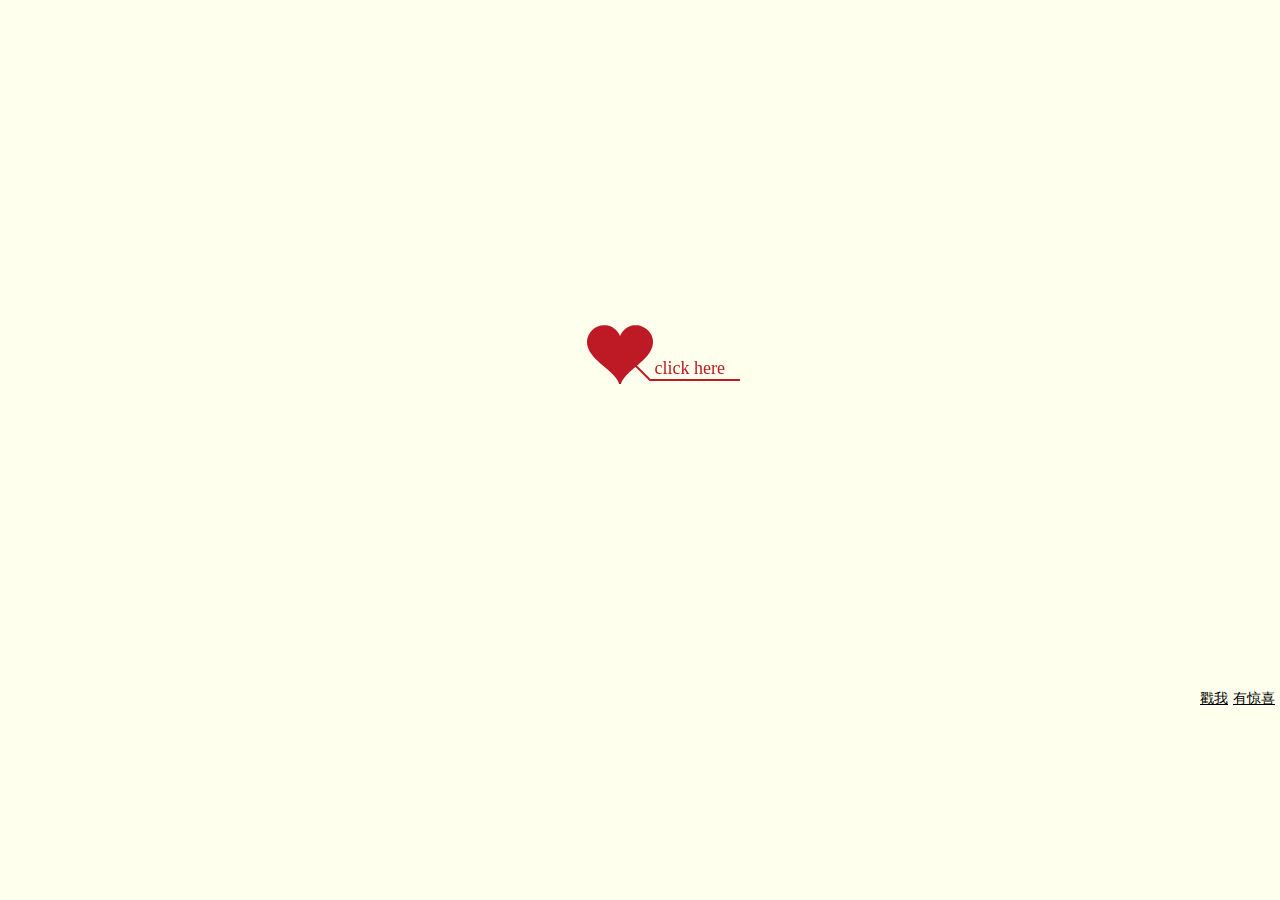
<file: index.html>
<!DOCTYPE html PUBLIC "-//W3C//DTD XHTML 1.0 Strict//EN" "http://www.w3.org/TR/xhtml1/DTD/xhtml1-strict.dtd">
<!-- saved from url=(0027)http://itzoo.info/love.html -->
<html xml:lang="en" xmlns="http://www.w3.org/1999/xhtml">

<head>
    <meta http-equiv="Content-Type" content="text/html; charset=UTF-8">
    <title>【幸福小秘密】Our Love Memory</title>

    <link type="text/css" rel="stylesheet" href="./Love_files/default.css">
    <script type="text/javascript" src="./Love_files/jquery.min.js"></script>
    <script type="text/javascript" src="./Love_files/jscex.min.js"></script>
    <script type="text/javascript" src="./Love_files/jscex-parser.js"></script>
    <script type="text/javascript" src="./Love_files/jscex-jit.js"></script>
    <script type="text/javascript" src="./Love_files/jscex-builderbase.min.js"></script>
    <script type="text/javascript" src="./Love_files/jscex-async.min.js"></script>
    <script type="text/javascript" src="./Love_files/jscex-async-powerpack.min.js"></script>
    <script type="text/javascript" src="./Love_files/functions.js" charset="utf-8"></script>
    <script type="text/javascript" src="./Love_files/love.js" charset="utf-8"></script>

</head>

<body>
    <!-- <span>幸福小秘密</span> -->
    <div id="main">
        <div id="error">亲，您使用的浏览器无法支持即将显示的内容，请换成谷歌(<a
                href="http://www.google.cn/chrome/intl/zh-CN/landing_chrome.html?hl=zh-CN&brand=CHMI">Chrome</a>)或者火狐(<a
                href="http://firefox.com.cn/download/">Firefox</a>)浏览器哟~</div>
        <div id="wrap">
            <div id="text">
                <div id="code">

                    <span class="say">/**</span><br>
                    <span class="say">* Sept, 2015.We met in HYNU CS.</span><br>
                    <span class="say">*/</span><br>
                    Boy i = <span class="keyword">new</span> Boy(<span class="string">"崔英群"</span>);<br />
                    Girl u = <span class="keyword">new</span> Girl(<span class="string">"赖静雯"</span>);<br />
                    <span class="say">// May 20, 2016, I told you I fall in love with you. </span><br>
                    i.fall_in_love(u);<br />
                    <span class="say">// Luckily, you accepted and became my girlfriend eversince.</span><br>
                    u.accepted();<br />
                    <span class="say">// Since then, I miss u every day.</span><br>
                    i.miss(u);<br />
                    <span class="say">// And take care of u and our love.</span><br>
                    i.takeCareOf(u);<br />
                    <span class="say">// I write some code to celebrate our 1st anniversary.</span><br />
                    <span class="say">// And I want to say :</span><br />
                    <span class="say"> </span><br />
                    <span class="say">// I love three things in the world,</span><br />
                    <span class="say">// the sun, the moon and you.</span><br />
                    <span class="say">// The sun of the day, the moon of night, and you forever.</span><br />

                </div>
            </div>
            <div id="clock-box">
                @崔哥</a> 和 @他的小宝贝</a> 在一起的
                <div id="clock"></div>
            </div>
            <canvas id="canvas" width="1100" height="680"></canvas>
        </div>
        <audio Id="bg-music" style="display:none; height: 0" id="bg-music" autoplay="autoplay" src="audio/Spring.mp3"
            loop="loop"></audio>
    </div>

    <!-- <a href="http://www.beian.miit.gov.cn" style="    position: relative;margin: 0 auto;display: block;width: 150px;">湘ICP备17004898号-1</a> -->
    <a href="3dalbum.html" style="z-index:10;float:right;padding-right:5px;margin-bottom:-5px">有惊喜</a>
    <a href="album.html" src="../img/1.jpg" style="z-index:5;float:right;padding-right:5px;">戳我</a>
    <script>

        document.addEventListener('DOMContentLoaded', function () {
            function audioAutoPlay() {
                var audio = document.getElementById('bg-music');
                if (audio.paused) { //判读是否播放
                    audio.paused = false;
                    audio.play(); //没有就播放
                }
                document.addEventListener("WeixinJSBridgeReady", function () {
                    if (audio.paused) { //判读是否播放
                        audio.paused = false;
                        audio.play(); //没有就播放
                    }

                }, false);
            }
            audioAutoPlay();
        });
         //音乐自动播放
         function toggleSound() {
                var music = document.getElementById("bg-music");//获取ID
                console.log(music);
                console.log(music.paused);
                if (music.paused) { //判读是否播放
                    music.paused = false;
                    music.play(); //没有就播放
                }

            }
            setInterval("toggleSound()", 1);
        // 音乐播放
        /*	function autoPlayMusic() {
                // 自动播放音乐效果，解决浏览器或者APP自动播放问题
                function musicInBrowserHandler() {
                    musicPlay(true);
                    document.body.removeEventListener('touchstart', musicInBrowserHandler);
                }
                document.body.addEventListener('touchstart', musicInBrowserHandler);
                // 自动播放音乐效果，解决微信自动播放问题
                function musicInWeixinHandler() {
                    musicPlay(true);
                    document.addEventListener("WeixinJSBridgeReady", function () {
                        musicPlay(true);
                    }, false);
                    document.removeEventListener('DOMContentLoaded', musicInWeixinHandler);
                }
                document.addEventListener('DOMContentLoaded', musicInWeixinHandler);
            }
            function musicPlay(isPlay) {
                var media = document.querySelector('#bg-music');
                if (isPlay && media.paused) {
                    media.play();
                }
                if (!isPlay && !media.paused) {
                    media.pause();
                }
            }*/

        (function () {
            var canvas = $('#canvas');

            if (!canvas[0].getContext) {
                $("#error").show();
                return false;
            }

            var width = canvas.width();
            var height = canvas.height();

            canvas.attr("width", width);
            canvas.attr("height", height);

            var opts = {
                seed: {
                    x: width / 2 - 20,
                    color: "rgb(190, 26, 37)",
                    scale: 2
                },
                branch: [
                    [535, 680, 570, 250, 500, 200, 30, 100, [
                        [540, 500, 455, 417, 340, 400, 13, 100, [
                            [450, 435, 434, 430, 394, 395, 2, 40]
                        ]],
                        [550, 445, 600, 356, 680, 345, 12, 100, [
                            [578, 400, 648, 409, 661, 426, 3, 80]
                        ]],
                        [539, 281, 537, 248, 534, 217, 3, 40],
                        [546, 397, 413, 247, 328, 244, 9, 80, [
                            [427, 286, 383, 253, 371, 205, 2, 40],
                            [498, 345, 435, 315, 395, 330, 4, 60]
                        ]],
                        [546, 357, 608, 252, 678, 221, 6, 100, [
                            [590, 293, 646, 277, 648, 271, 2, 80]
                        ]]
                    ]]
                ],
                bloom: {
                    num: 700,
                    width: 1080,
                    height: 650,
                },
                footer: {
                    width: 1200,
                    height: 5,
                    speed: 10,
                }
            }

            var tree = new Tree(canvas[0], width, height, opts);
            var seed = tree.seed;
            var foot = tree.footer;
            var hold = 1;

            canvas.click(function (e) {
                var offset = canvas.offset(), x, y;
                x = e.pageX - offset.left;
                y = e.pageY - offset.top;
                if (seed.hover(x, y)) {
                    hold = 0;
                    canvas.unbind("click");
                    canvas.unbind("mousemove");
                    canvas.removeClass('hand');
                }
            }).mousemove(function (e) {
                var offset = canvas.offset(), x, y;
                x = e.pageX - offset.left;
                y = e.pageY - offset.top;
                canvas.toggleClass('hand', seed.hover(x, y));
            });

            var seedAnimate = eval(Jscex.compile("async", function () {
                seed.draw();
                while (hold) {
                    $await(Jscex.Async.sleep(10));
                }
                while (seed.canScale()) {
                    seed.scale(0.95);
                    $await(Jscex.Async.sleep(10));
                }
                while (seed.canMove()) {
                    seed.move(0, 2);
                    foot.draw();
                    $await(Jscex.Async.sleep(10));
                }
            }));

            var growAnimate = eval(Jscex.compile("async", function () {
                do {
                    tree.grow();
                    $await(Jscex.Async.sleep(10));
                } while (tree.canGrow());
            }));

            var flowAnimate = eval(Jscex.compile("async", function () {
                do {
                    tree.flower(2);
                    $await(Jscex.Async.sleep(10));
                } while (tree.canFlower());
            }));

            var moveAnimate = eval(Jscex.compile("async", function () {
                tree.snapshot("p1", 240, 0, 610, 680);
                while (tree.move("p1", 500, 0)) {
                    foot.draw();
                    $await(Jscex.Async.sleep(10));
                }
                foot.draw();
                tree.snapshot("p2", 500, 0, 610, 680);

                // 会有闪烁不得意这样做, (＞﹏＜)
                canvas.parent().css("background", "url(" + tree.toDataURL('image/png') + ")");
                canvas.css("background", "#ffe");
                $await(Jscex.Async.sleep(300));
                canvas.css("background", "none");
            }));

            var jumpAnimate = eval(Jscex.compile("async", function () {
                var ctx = tree.ctx;
                while (true) {
                    tree.ctx.clearRect(0, 0, width, height);
                    tree.jump();
                    foot.draw();
                    $await(Jscex.Async.sleep(25));
                }
            }));

            var textAnimate = eval(Jscex.compile("async", function () {
                var together = new Date();
                together.setFullYear(2016, 4, 20);
                together.setHours(0);
                together.setMinutes(0);
                together.setSeconds(0);
                together.setMilliseconds(0);

                $("#code").show().typewriter();
                $("#clock-box").fadeIn(500);
                while (true) {
                    timeElapse(together);
                    $await(Jscex.Async.sleep(1000));
                }
            }));

            var runAsync = eval(Jscex.compile("async", function () {
                $await(seedAnimate());
                $await(growAnimate());
                $await(flowAnimate());
                $await(moveAnimate());

                textAnimate().start();

                $await(jumpAnimate());
            }));

            runAsync().start();
        })();
    </script>



</body>

</html>
</file>
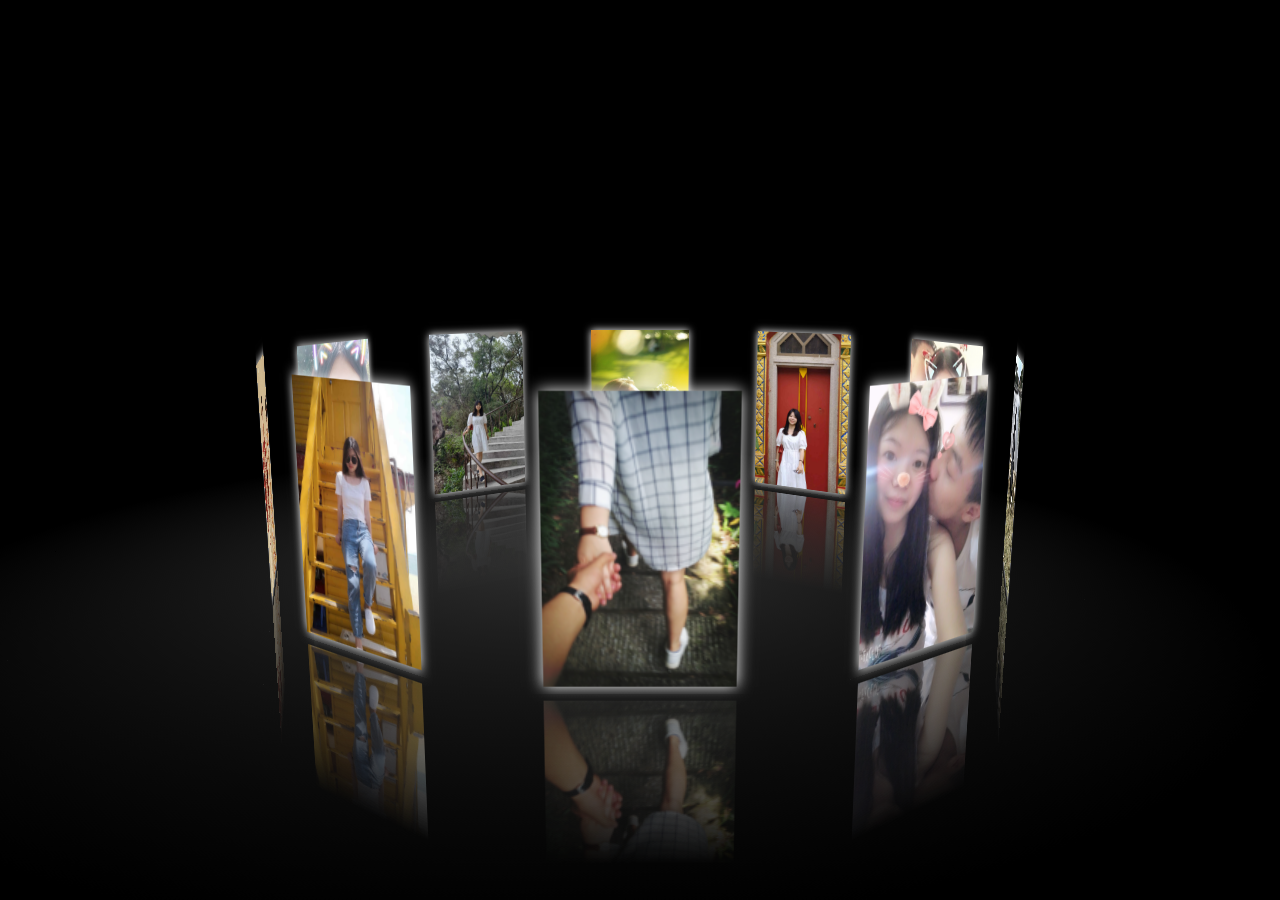
<file: album.html>
<!DOCTYPE html>
<html lang="en">
<head>
	<meta charset="UTF-8">
	<title>Rotate Album</title>
	<style>
		*{margin: 0;padding: 0;}
		html,body{height: 100%;}
		body{
			
			display: flex;
			background:#000;
			perspective: 1000px;
			transform-style: preserve-3d;
			height:100%;
			width: 100%;
		}
		#box{
			position: relative;
			display: flex;
			width: 130px;
			height: 200px;
			margin: auto;
			transform-style: preserve-3d; 
			transform: rotateX(-10deg);
		}
		#box > div{
			transform-style: preserve-3d; 
			position: absolute;
			left: 0;
			top: 0;
			width: 100%;
			height: 100%;
			line-height: 200px;
			font-size: 50px;
			text-align: center;
			box-shadow:0 0 10px #fff;
			-webkit-box-reflect:below 10px -webkit-linear-gradient(top,rgba(0,0,0,0) 40%,rgba(0,0,0,.8) 100%);
		}
		#box p{
			position: absolute;
			left: 0;
			top: 0;
			bottom: 0;
			right: 0;
			margin: auto;
			width: 1200px;
			height: 1200px;
			background: -webkit-radial-gradient(center center,600px 600px,rgba(50,50,50,1),rgba(0,0,0,0));
			border-radius: 50%;
			transform: rotateX(90deg) translate3d(-600px,0,-105px);
		}
	</style>
</head>
<body>
<div id="box">
	<div></div>
	<div></div>
	<div></div>
	<div></div>
	<div></div>
	<div></div>
	<div></div>
	<div></div>
	<div></div>
	<div></div>
	<p></p>
</div>
<audio style="display:none; height: 0" id="bg-music" preload="auto" src="audio/Spring.mp3" loop="loop"></audio>
<script>
setTimeout(init,100);
function init(){
	var obox = document.getElementById('box'),
		aDiv = obox.getElementsByTagName('div');
		
		for (var i = 0; i < aDiv.length; i++) {
			aDiv[i].style.background = "url(img/"+(i+1)+".jpg) center/cover";
			aDiv[i].style.transform = "rotateY("+(i*36)+"deg) translate3d(0,0,350px)";
			aDiv[i].style.transition = "transform 1s "+(aDiv.length-i)*0.2+"s";
		}
	var sX,
		sY,
		nX,
		nY,
		desX = 0,
		desY = 0,
		tX = 0,
		tY = 10,
		index = 0;//滚轮初始值
	document.onmousedown = function(e){
		clearInterval(obox.timer);
		e = e || window.event;
		var sX = e.clientX,
			sY = e.clientY;
			this.onmousemove = function(e){
				e = e || window.event;
				var nX = e.clientX,
					nY = e.clientY;
					 // 当前点的坐标和前一点的坐标差值
					desX = nX - sX;
					desY = nY - sY;
                    tX += desX*0.1; 
                    tY += desY*0.1;

					obox.style.transform = "rotateX("+(-tY)+"deg) rotateY("+tX+"deg)";
					sX = nX;
					sY = nY;
			}
			this.onmouseup = function(){
				this.onmousemove = this.onmouseup = null;
				obox.timer = setInterval(function(){
					desX *= 0.95;
					desY *= 0.95;
					tX += desX*0.1;
					tY += desY*0.1;
					obox.style.transform = "rotateX("+(-tY)+"deg) rotateY("+tX+"deg)";
					if (Math.abs(desX)<0.5 && Math.abs(desY)<0.5) {
						clearInterval(obox.timer);
					}
				},13);
			}
		return false;
	}
	//触摸屏处理
	document.ontouchstart = function(e){
		clearInterval(obox.timer);
		e = e || window.event;
		var sX = e.touches[0].screenX,
			sY = e.touches[0].screenY;
			
			this.ontouchmove = function(e){
				e = e || window.event;
				var nX = e.touches[0].screenX,
					nY = e.touches[0].screenY;
					 // 当前点的坐标和前一点的坐标差值
					desX = nX - sX;
					desY = nY - sY;
                    tX += desX*0.1; 
                    tY += desY*0.1;

					obox.style.transform = "rotateX("+(-tY)+"deg) rotateY("+tX+"deg)";
					sX = nX;
					sY = nY;	
			}
			this.ontouchend = function(){
				this.ontouchmove = this.ontouchend = null;
				obox.timer = setInterval(function(){
					desX *= 0.95;
					desY *= 0.95;
					tX += desX*0.1;
					tY += desY*0.1;
					obox.style.transform = "rotateX("+(-tY)+"deg) rotateY("+tX+"deg)";
					if (Math.abs(desX)<0.5 && Math.abs(desY)<0.5) {
						clearInterval(obox.timer);
					}
				},13);
			}
		return false;
	}
	//滚轮放大缩小
	mousewheel(document,function(e){
		e = e || window.event;
		var d = e.wheelDelta/120 || -e.detail/3;
			if (d>0) {
				index-=20;
			}else{
				index+=30;
			}
			(index<(-1050)&&(index=(-1050)));
		document.body.style.perspective = 1000 + index + "px";
	})
	function mousewheel(obj,fn){
		document.onmousewheel===null?obj.onmousewheel=fn:addEvent(obj,"DOMMouseScroll",fn)
	}
	function addEvent(obj,eName,fn){
		obj.attachEvent?obj.attachEvent("on"+eName,fn):obj.addEventListener(eName,fn);
	}
}

//音乐自动播放
function toggleSound() {
            var music = document.getElementById("bg-music");//获取ID
                // console.log(music);
                // console.log(music.paused);
            if (music.paused) { //判读是否播放
                music.paused=false;
                music.play(); //没有就播放
            }

        }
setInterval("toggleSound()",1);
</script>
</body>
</html>
</file>
<file: Love_files/default.css>
body{margin:0;padding:0;background:#ffe;font-size:14px;font-family:'微软雅黑','宋体',sans-serif;color:#231F20;overflow:auto}
a {color:#000;font-size:14px;}
#main{width:100%;}
#wrap{position:relative;margin:0 auto;width:1100px;height:680px;margin-top:10px;}
#text{width:400px;height:425px;left:60px;top:80px;position:absolute;}
#code{display:none;color:#333;font-family:"Consolas","Monaco","Bitstream Vera Sans Mono","Courier New","sans-serif";font-size:12px;}

#code .string{color:#2a36ff}
#code .keyword{color:#7f0055;font-weight:bold}
#code .placeholder{margin-left:15px}
#code .space{margin-left:7px}
#code .comments{color:#3f7f5f}


#clock-box {position:absolute;left:60px;top:550px;font-size:28px;display:none;}
#clock-box a {font-size:28px;text-decoration:none;}
#clock{margin-left:48px;}
#clock .digit {font-size:64px;}
#canvas{margin:0 auto;width:1100px;height:680px;}
#error{margin:0 auto;text-align:center;margin-top:60px;display:none;}
.hand{cursor:pointer;}
.say{margin-left:5px;color:#3f7f5f;}
.space{margin-right:150px;}
</file>
